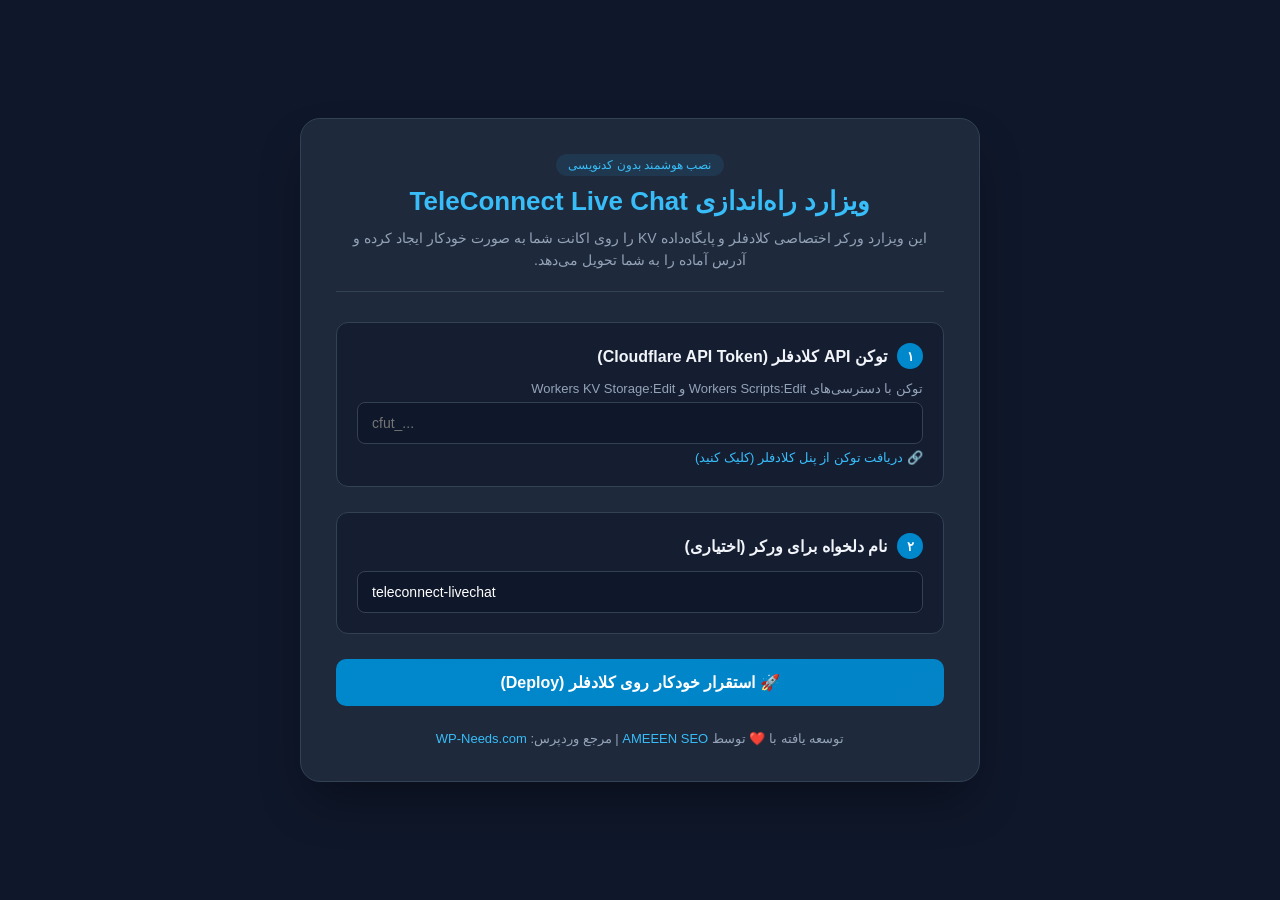
<file: wizard/index.html>
<!DOCTYPE html>
<html lang="fa" dir="rtl">
<head>
  <meta charset="UTF-8">
  <meta name="viewport" content="width=device-width, initial-scale=1.0">
  <title>نصب‌کننده خودکار ورکر کلادفلر | TeleConnect Live Chat</title>
  <style>
    :root {
      --primary: #0088cc;
      --primary-dark: #006699;
      --bg: #0f172a;
      --card-bg: #1e293b;
      --text: #f8fafc;
      --text-muted: #94a3b8;
      --success: #10b981;
      --danger: #ef4444;
      --border: #334155;
    }
    * { box-sizing: border-box; font-family: -apple-system, BlinkMacSystemFont, "Segoe UI", Roboto, "Vazirmatn", Tahoma, sans-serif; }
    body {
      background-color: var(--bg);
      color: var(--text);
      margin: 0;
      padding: 40px 20px;
      display: flex;
      justify-content: center;
      align-items: center;
      min-height: 100vh;
    }
    .container {
      width: 100%;
      max-width: 680px;
      background: var(--card-bg);
      border: 1px solid var(--border);
      border-radius: 20px;
      padding: 35px;
      box-shadow: 0 25px 50px -12px rgba(0, 0, 0, 0.4);
    }
    .header {
      text-align: center;
      margin-bottom: 30px;
      border-bottom: 1px solid var(--border);
      padding-bottom: 20px;
    }
    .header h1 {
      margin: 0 0 10px;
      font-size: 26px;
      color: #38bdf8;
    }
    .header p {
      margin: 0;
      color: var(--text-muted);
      font-size: 14px;
      line-height: 1.6;
    }
    .badge {
      display: inline-block;
      background: rgba(56, 189, 248, 0.1);
      color: #38bdf8;
      padding: 4px 12px;
      border-radius: 20px;
      font-size: 12px;
      margin-bottom: 10px;
    }
    .step-box {
      margin-bottom: 25px;
      background: rgba(15, 23, 42, 0.6);
      border: 1px solid var(--border);
      border-radius: 12px;
      padding: 20px;
    }
    .step-title {
      font-size: 16px;
      font-weight: bold;
      color: #f1f5f9;
      margin-bottom: 12px;
      display: flex;
      align-items: center;
      gap: 10px;
    }
    .step-num {
      width: 26px;
      height: 26px;
      background: var(--primary);
      color: #fff;
      border-radius: 50%;
      display: inline-flex;
      align-items: center;
      justify-content: center;
      font-size: 13px;
    }
    label {
      display: block;
      margin-bottom: 6px;
      font-size: 13px;
      color: var(--text-muted);
    }
    input[type="text"], input[type="password"] {
      width: 100%;
      padding: 12px 14px;
      background: #0f172a;
      border: 1px solid var(--border);
      border-radius: 8px;
      color: #fff;
      font-size: 14px;
      direction: ltr;
      text-align: left;
      outline: none;
      transition: border-color 0.2s;
    }
    input:focus {
      border-color: var(--primary);
    }
    .btn {
      width: 100%;
      padding: 14px;
      background: linear-gradient(135deg, #0088cc, #0284c7);
      color: #fff;
      border: none;
      border-radius: 10px;
      font-size: 16px;
      font-weight: bold;
      cursor: pointer;
      transition: opacity 0.2s, transform 0.1s;
    }
    .btn:hover {
      opacity: 0.95;
    }
    .btn:active {
      transform: scale(0.99);
    }
    .btn:disabled {
      background: #475569;
      cursor: not-allowed;
    }
    .help-link {
      color: #38bdf8;
      text-decoration: none;
      font-size: 13px;
      display: inline-block;
      margin-top: 6px;
    }
    .help-link:hover {
      text-decoration: underline;
    }
    #logs {
      margin-top: 20px;
      background: #090d16;
      border-radius: 10px;
      padding: 15px;
      font-family: monospace;
      font-size: 13px;
      direction: ltr;
      text-align: left;
      max-height: 200px;
      overflow-y: auto;
      display: none;
      border: 1px solid var(--border);
    }
    .log-item { margin-bottom: 5px; }
    .log-success { color: var(--success); }
    .log-error { color: var(--danger); }
    .log-info { color: #38bdf8; }
    .result-box {
      margin-top: 20px;
      background: rgba(16, 185, 129, 0.1);
      border: 1px solid var(--success);
      padding: 18px;
      border-radius: 12px;
      display: none;
    }
    .result-box h3 {
      margin: 0 0 10px;
      color: var(--success);
    }
    .result-box code {
      background: #0f172a;
      padding: 4px 8px;
      border-radius: 6px;
      color: #38bdf8;
      font-size: 14px;
      user-select: all;
    }
    .footer {
      text-align: center;
      margin-top: 25px;
      font-size: 13px;
      color: var(--text-muted);
    }
    .footer a {
      color: #38bdf8;
      text-decoration: none;
    }
  </style>
</head>
<body>

<div class="container">
  <div class="header">
    <span class="badge">نصب هوشمند بدون کدنویسی</span>
    <h1>ویزارد راه‌اندازی TeleConnect Live Chat</h1>
    <p>این ویزارد ورکر اختصاصی کلادفلر و پایگاه‌داده KV را روی اکانت شما به صورت خودکار ایجاد کرده و آدرس آماده را به شما تحویل می‌دهد.</p>
  </div>

  <div class="step-box">
    <div class="step-title">
      <span class="step-num">۱</span>
      توکن API کلادفلر (Cloudflare API Token)
    </div>
    <label for="cf_token">توکن با دسترسی‌های Workers Scripts:Edit و Workers KV Storage:Edit</label>
    <input type="password" id="cf_token" placeholder="cfut_..." autocomplete="off">
    <a href="https://dash.cloudflare.com/profile/api-tokens" target="_blank" class="help-link">
      🔗 دریافت توکن از پنل کلادفلر (کلیک کنید)
    </a>
  </div>

  <div class="step-box">
    <div class="step-title">
      <span class="step-num">۲</span>
      نام دلخواه برای ورکر (اختیاری)
    </div>
    <input type="text" id="worker_name" value="teleconnect-livechat" placeholder="teleconnect-livechat">
  </div>

  <button class="btn" id="deploy_btn">🚀 استقرار خودکار روی کلادفلر (Deploy)</button>

  <div id="logs"></div>

  <div id="result" class="result-box">
    <h3>🎉 راه‌اندازی با موفقیت انجام شد!</h3>
    <p>آدرس ورکر اختصاصی شما ساخته شد. این آدرس را در تنظیمات افزونه وردپرس وارد کنید:</p>
    <div style="margin: 15px 0;">
      <code id="worker_url_display"></code>
    </div>
    <p style="font-size: 13px; color: var(--text-muted); margin: 0;">
      حالا کافی است وارد پیشخوان وردپرس > پشتیبانی تلگرام شوید و این آدرس را ذخیره کنید.
    </p>
  </div>

  <div class="footer">
    توسعه یافته با ❤️ توسط <a href="https://ameeen.ir" target="_blank">AMEEEN SEO</a> | مرجع وردپرس: <a href="https://wp-needs.com" target="_blank">WP-Needs.com</a>
  </div>
</div>

<script>
  const WORKER_SCRIPT_URL = '../worker/worker.js';

  function log(msg, type = 'info') {
    const logsEl = document.getElementById('logs');
    logsEl.style.display = 'block';
    const div = document.createElement('div');
    div.className = `log-item log-${type}`;
    div.textContent = `[${new Date().toLocaleTimeString()}] ${msg}`;
    logsEl.appendChild(div);
    logsEl.scrollTop = logsEl.scrollHeight;
  }

  document.getElementById('deploy_btn').addEventListener('click', async () => {
    const token = document.getElementById('cf_token').value.trim();
    let workerName = document.getElementById('worker_name').value.trim() || 'teleconnect-livechat';
    const btn = document.getElementById('deploy_btn');

    if (!token) {
      alert('لطفاً توکن کلادفلر خود را وارد کنید.');
      return;
    }

    btn.disabled = true;
    btn.textContent = 'در حال پردازش و راه‌اندازی...';
    document.getElementById('logs').innerHTML = '';
    document.getElementById('result').style.display = 'none';

    try {
      log('بررسی اعتبار توکن کلادفلر...');
      const verifyRes = await fetch('https://api.cloudflare.com/client/v4/user/tokens/verify', {
        headers: { 'Authorization': `Bearer ${token}` }
      });
      const verifyData = await verifyRes.json();
      if (!verifyData.success) throw new Error('توکن نامعتبر است: ' + (verifyData.errors[0]?.message || ''));
      log('توکن تأیید شد.', 'success');

      log('دریافت شناسه اکانت کلادفلر...');
      const accRes = await fetch('https://api.cloudflare.com/client/v4/accounts', {
        headers: { 'Authorization': `Bearer ${token}` }
      });
      const accData = await accRes.json();
      if (!accData.result || accData.result.length === 0) throw new Error('هیچ اکانت فعالی برای این توکن پیدا نشد.');
      const accountId = accData.result[0].id;
      log(`شناسه اکانت: ${accountId}`, 'success');

      log('بررسی و دریافت ساب‌دامین ورکر...');
      const subRes = await fetch(`https://api.cloudflare.com/client/v4/accounts/${accountId}/workers/subdomain`, {
        headers: { 'Authorization': `Bearer ${token}` }
      });
      const subData = await subRes.json();
      const subdomain = subData.result?.subdomain;
      if (!subdomain) throw new Error('ساب‌دامین ورکر برای این اکانت فعال نیست.');
      log(`ساب‌دامین: ${subdomain}.workers.dev`, 'success');

      log('ایجاد پایگاه‌داده CHAT_KV...');
      let kvId = null;
      const kvListRes = await fetch(`https://api.cloudflare.com/client/v4/accounts/${accountId}/storage/kv/namespaces`, {
        headers: { 'Authorization': `Bearer ${token}` }
      });
      const kvListData = await kvListRes.json();
      const existingKv = kvListData.result?.find(k => k.title === 'TELECONNECT_CHAT_KV');
      
      if (existingKv) {
        kvId = existingKv.id;
        log(`پایگاه‌داده موجود یافت شد: ${kvId}`, 'info');
      } else {
        const createKvRes = await fetch(`https://api.cloudflare.com/client/v4/accounts/${accountId}/storage/kv/namespaces`, {
          method: 'POST',
          headers: { 'Authorization': `Bearer ${token}`, 'Content-Type': 'application/json' },
          body: JSON.stringify({ title: 'TELECONNECT_CHAT_KV' })
        });
        const createKvData = await createKvRes.json();
        if (!createKvData.success) throw new Error('خطا در ایجاد KV: ' + createKvData.errors[0]?.message);
        kvId = createKvData.result.id;
        log(`پایگاه‌داده KV با موفقیت ساخته شد: ${kvId}`, 'success');
      }

      log('دریافت اسکریپت ورکر...');
      const scriptRes = await fetch(WORKER_SCRIPT_URL);
      const scriptContent = await scriptRes.text();

      log(`استقرار ورکر ${workerName}...`);
      const metadata = {
        main_module: 'worker.js',
        bindings: [
          { type: 'kv_namespace', name: 'CHAT_KV', namespace_id: kvId }
        ]
      };

      const formData = new FormData();
      formData.append('metadata', new Blob([JSON.stringify(metadata)], { type: 'application/json' }));
      formData.append('worker.js', new Blob([scriptContent], { type: 'application/javascript+module' }), 'worker.js');

      const deployRes = await fetch(`https://api.cloudflare.com/client/v4/accounts/${accountId}/workers/scripts/${workerName}`, {
        method: 'PUT',
        headers: { 'Authorization': `Bearer ${token}` },
        body: formData
      });
      const deployData = await deployRes.json();
      if (!deployData.success) throw new Error('خطا در استقرار ورکر: ' + deployData.errors[0]?.message);
      log('ورکر با موفقیت مستقر شد!', 'success');

      log('فعال‌سازی ساب‌دامین برای ورکر...');
      await fetch(`https://api.cloudflare.com/client/v4/accounts/${accountId}/workers/scripts/${workerName}/subdomain`, {
        method: 'POST',
        headers: { 'Authorization': `Bearer ${token}`, 'Content-Type': 'application/json' },
        body: JSON.stringify({ enabled: true })
      });

      const finalWorkerUrl = `https://${workerName}.${subdomain}.workers.dev`;
      log(`عملیات با موفقیت پایان یافت! آدرس: ${finalWorkerUrl}`, 'success');

      document.getElementById('worker_url_display').textContent = finalWorkerUrl;
      document.getElementById('result').style.display = 'block';

    } catch (err) {
      log(err.message, 'error');
      alert('خطا در مراحل نصب: ' + err.message);
    } finally {
      btn.disabled = false;
      btn.textContent = '🚀 استقرار خودکار روی کلادفلر (Deploy)';
    }
  });
</script>
</body>
</html>
</file>
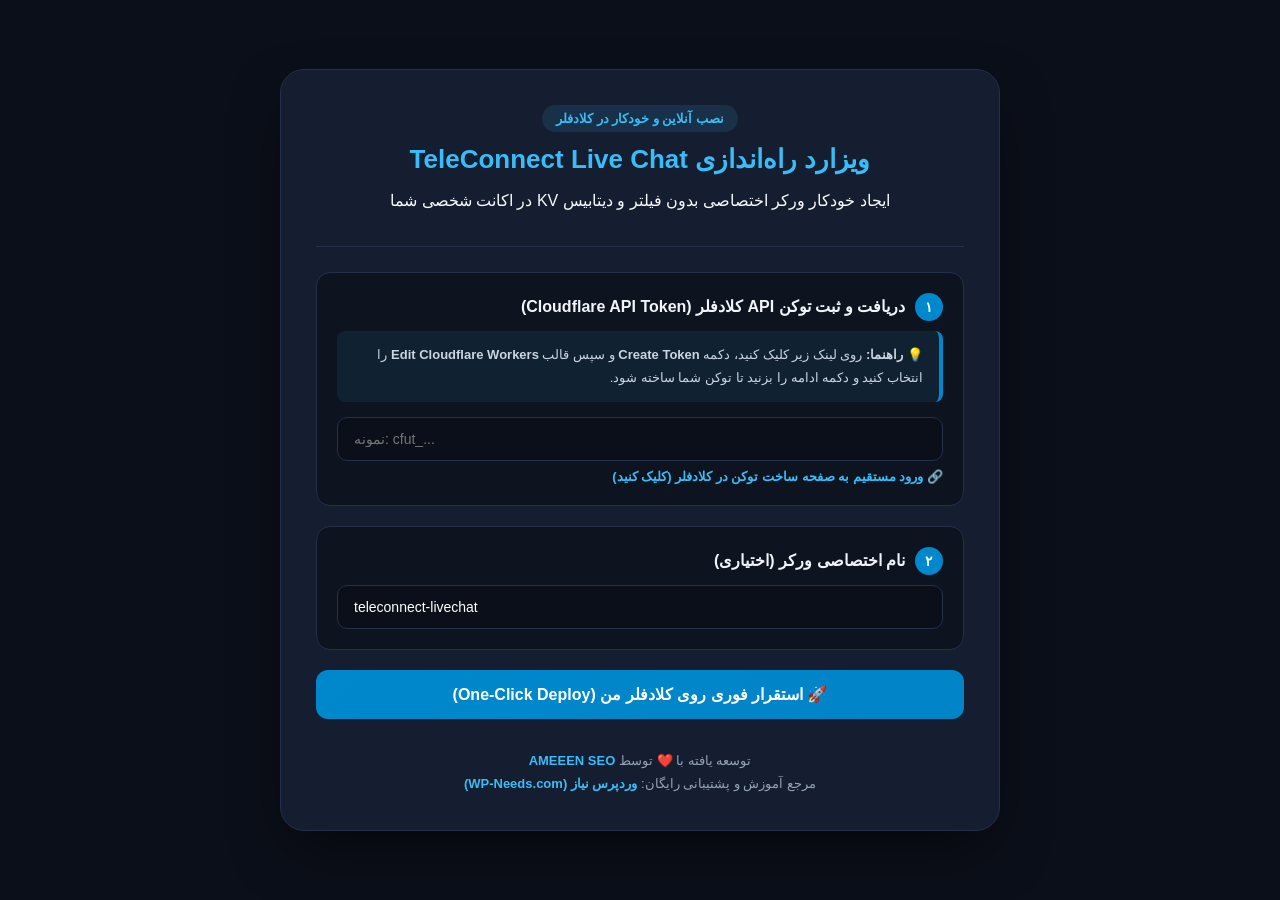
<file: wizard/standalone-wizard.html>
<!DOCTYPE html>
<html lang="fa" dir="rtl">
<head>
  <meta charset="UTF-8">
  <meta name="viewport" content="width=device-width, initial-scale=1.0">
  <title>نصب‌کننده ویزارد ابری TeleConnect Live Chat</title>
  <style>
    :root {
      --primary: #0088cc;
      --primary-dark: #006699;
      --bg: #0b0f19;
      --card-bg: #151d30;
      --text: #f8fafc;
      --text-muted: #94a3b8;
      --success: #10b981;
      --danger: #ef4444;
      --border: #243049;
    }
    * { box-sizing: border-box; font-family: -apple-system, BlinkMacSystemFont, "Segoe UI", Roboto, "Vazirmatn", Tahoma, sans-serif; }
    body {
      background-color: var(--bg);
      color: var(--text);
      margin: 0;
      padding: 30px 15px;
      display: flex;
      justify-content: center;
      align-items: center;
      min-height: 100vh;
    }
    .container {
      width: 100%;
      max-width: 720px;
      background: var(--card-bg);
      border: 1px solid var(--border);
      border-radius: 24px;
      padding: 35px;
      box-shadow: 0 25px 60px -15px rgba(0, 0, 0, 0.6);
    }
    .header {
      text-align: center;
      margin-bottom: 25px;
      border-bottom: 1px solid var(--border);
      padding-bottom: 20px;
    }
    .header h1 {
      margin: 0 0 10px;
      font-size: 26px;
      color: #38bdf8;
    }
    .badge {
      display: inline-block;
      background: rgba(56, 189, 248, 0.12);
      color: #38bdf8;
      padding: 6px 14px;
      border-radius: 20px;
      font-size: 13px;
      font-weight: bold;
      margin-bottom: 12px;
    }
    .step-box {
      margin-bottom: 20px;
      background: rgba(11, 15, 25, 0.7);
      border: 1px solid var(--border);
      border-radius: 14px;
      padding: 20px;
    }
    .step-title {
      font-size: 16px;
      font-weight: bold;
      color: #f1f5f9;
      margin-bottom: 10px;
      display: flex;
      align-items: center;
      gap: 10px;
    }
    .step-num {
      width: 28px;
      height: 28px;
      background: var(--primary);
      color: #fff;
      border-radius: 50%;
      display: inline-flex;
      align-items: center;
      justify-content: center;
      font-size: 14px;
    }
    .help-banner {
      background: rgba(56, 189, 248, 0.08);
      border-right: 4px solid var(--primary);
      padding: 12px 16px;
      border-radius: 8px;
      font-size: 13px;
      line-height: 1.8;
      margin-bottom: 15px;
      color: #cbd5e1;
    }
    input[type="text"], input[type="password"] {
      width: 100%;
      padding: 13px 16px;
      background: #0b0f19;
      border: 1px solid var(--border);
      border-radius: 10px;
      color: #fff;
      font-size: 14px;
      direction: ltr;
      text-align: left;
      outline: none;
      transition: border-color 0.2s;
    }
    input:focus {
      border-color: var(--primary);
    }
    .btn {
      width: 100%;
      padding: 15px;
      background: linear-gradient(135deg, #0088cc, #0284c7);
      color: #fff;
      border: none;
      border-radius: 12px;
      font-size: 16px;
      font-weight: bold;
      cursor: pointer;
      transition: opacity 0.2s, transform 0.1s;
    }
    .btn:hover { opacity: 0.95; }
    .btn:active { transform: scale(0.99); }
    .btn:disabled { background: #334155; cursor: not-allowed; }
    .help-link {
      color: #38bdf8;
      text-decoration: none;
      font-size: 13px;
      display: inline-flex;
      align-items: center;
      gap: 5px;
      margin-top: 8px;
      font-weight: bold;
    }
    .help-link:hover { text-decoration: underline; }
    #logs {
      margin-top: 20px;
      background: #060911;
      border-radius: 10px;
      padding: 15px;
      font-family: monospace;
      font-size: 13px;
      direction: ltr;
      text-align: left;
      max-height: 220px;
      overflow-y: auto;
      display: none;
      border: 1px solid var(--border);
    }
    .log-item { margin-bottom: 6px; }
    .log-success { color: var(--success); }
    .log-error { color: var(--danger); }
    .log-info { color: #38bdf8; }
    .result-box {
      margin-top: 25px;
      background: rgba(16, 185, 129, 0.1);
      border: 1px solid var(--success);
      padding: 22px;
      border-radius: 14px;
      display: none;
    }
    .result-box h3 { margin: 0 0 10px; color: var(--success); font-size: 18px; }
    .copy-group {
      display: flex;
      gap: 10px;
      margin: 15px 0;
      direction: ltr;
    }
    .copy-input {
      flex: 1;
      background: #0b0f19;
      border: 1px solid var(--border);
      border-radius: 8px;
      color: #38bdf8;
      padding: 10px 14px;
      font-family: monospace;
      font-size: 14px;
    }
    .btn-copy {
      padding: 10px 18px;
      background: #0284c7;
      color: #fff;
      border: none;
      border-radius: 8px;
      cursor: pointer;
      font-weight: bold;
    }
    .footer {
      text-align: center;
      margin-top: 30px;
      font-size: 13px;
      color: var(--text-muted);
      line-height: 1.8;
    }
    .footer a { color: #38bdf8; text-decoration: none; font-weight: bold; }
  </style>
</head>
<body>

<div class="container">
  <div class="header">
    <span class="badge">نصب آنلاین و خودکار در کلادفلر</span>
    <h1>ویزارد راه‌اندازی TeleConnect Live Chat</h1>
    <p>ایجاد خودکار ورکر اختصاصی بدون فیلتر و دیتابیس KV در اکانت شخصی شما</p>
  </div>

  <div class="step-box">
    <div class="step-title">
      <span class="step-num">۱</span>
      دریافت و ثبت توکن API کلادفلر (Cloudflare API Token)
    </div>
    <div class="help-banner">
      💡 <b>راهنما:</b> روی لینک زیر کلیک کنید، دکمه <b>Create Token</b> و سپس قالب <b>Edit Cloudflare Workers</b> را انتخاب کنید و دکمه ادامه را بزنید تا توکن شما ساخته شود.
    </div>
    <input type="password" id="cf_token" placeholder="نمونه: cfut_..." autocomplete="off">
    <a href="https://dash.cloudflare.com/profile/api-tokens" target="_blank" class="help-link">
      🔗 ورود مستقیم به صفحه ساخت توکن در کلادفلر (کلیک کنید)
    </a>
  </div>

  <div class="step-box">
    <div class="step-title">
      <span class="step-num">۲</span>
      نام اختصاصی ورکر (اختیاری)
    </div>
    <input type="text" id="worker_name" value="teleconnect-livechat" placeholder="teleconnect-livechat">
  </div>

  <button class="btn" id="deploy_btn">🚀 استقرار فوری روی کلادفلر من (One-Click Deploy)</button>

  <div id="logs"></div>

  <div id="result" class="result-box">
    <h3>🎉 ورکر اختصاصی شما با موفقیت ساخته شد!</h3>
    <p>آدرس ورکر زیر را کپی کرده و در پیشخوان وردپرس > تنظیمات پشتیبانی تلگرام وارد کنید:</p>
    <div class="copy-group">
      <input type="text" id="worker_url_display" class="copy-input" readonly>
      <button class="btn-copy" onclick="copyResult()">کپی آدرس</button>
    </div>
    <p style="font-size: 13px; color: var(--text-muted); margin: 0;">
      ✅ پایگاه‌داده CHAT_KV ساخته و متصل شد | ✅ وب‌هوک و پروکسی با سرعت لبه فعال گردید.
    </p>
  </div>

  <div class="footer">
    توسعه یافته با ❤️ توسط <a href="https://ameeen.ir" target="_blank">AMEEEN SEO</a><br>
    مرجع آموزش و پشتیبانی رایگان: <a href="https://wp-needs.com" target="_blank">وردپرس نیاز (WP-Needs.com)</a>
  </div>
</div>

<script>
  // Embedded Worker Code for 100% self-contained execution
  const WORKER_CODE = `
/**
 * Cloudflare Worker: Telegram Live Chat Bridge Pro (Security Hardened)
 * Developed by AMEEEN SEO (ameeen.ir) | WP-Needs.com
 */
export default {
  async fetch(request, env) {
    const url = new URL(request.url);
    const origin = request.headers.get('Origin') || '*';
    const corsHeaders = {
      'Access-Control-Allow-Origin': origin,
      'Access-Control-Allow-Methods': 'GET, POST, OPTIONS',
      'Access-Control-Allow-Headers': 'Content-Type, Authorization, X-Requested-With, X-WP-Site-Auth',
    };
    if (request.method === 'OPTIONS') return new Response(null, { headers: corsHeaders });
    if (url.pathname === '/' || url.pathname === '/health') {
      return new Response(JSON.stringify({ status: 'online', service: 'TeleConnect Pro Worker', kv: !!(env && env.CHAT_KV) }), { headers: { ...corsHeaders, 'Content-Type': 'application/json' } });
    }
    if (url.pathname === '/set-webhook' && request.method === 'POST') {
      try {
        const body = await request.json();
        const botToken = body.bot_token || env.BOT_TOKEN;
        if (!botToken) return new Response(JSON.stringify({ error: 'bot_token required' }), { status: 400, headers: corsHeaders });
        if (env && env.CHAT_KV) {
          await env.CHAT_KV.put('config:bot_token', botToken, { expirationTtl: 31536000 });
        }
        const secretToken = 'tc_' + crypto.randomUUID().replace(/-/g, '');
        if (env && env.CHAT_KV) {
          await env.CHAT_KV.put('config:webhook_secret', secretToken, { expirationTtl: 31536000 });
        }
        const webhookEndpoint = url.origin + '/telegram-webhook?token=' + encodeURIComponent(botToken);
        const tgRes = await fetch('https://api.telegram.org/bot' + botToken + '/setWebhook?url=' + encodeURIComponent(webhookEndpoint) + '&secret_token=' + secretToken);
        const tgJson = await tgRes.json();
        return new Response(JSON.stringify(tgJson), { headers: { ...corsHeaders, 'Content-Type': 'application/json' } });
      } catch (err) {
        return new Response(JSON.stringify({ error: err.message }), { status: 500, headers: corsHeaders });
      }
    }
    if (url.pathname === '/api/send' && request.method === 'POST') {
      try {
        const clientIp = request.headers.get('cf-connecting-ip') || 'Unknown IP';
        if (env && env.CHAT_KV) {
          const rateKey = 'rate:' + clientIp + ':' + Math.floor(Date.now() / 60000);
          const currentCount = parseInt((await env.CHAT_KV.get(rateKey)) || '0', 10);
          if (currentCount >= 20) {
            return new Response(JSON.stringify({ error: 'درخواست بیش از حد مجاز. لطفاً یک دقیقه بعد تلاش کنید.' }), { status: 429, headers: corsHeaders });
          }
          await env.CHAT_KV.put(rateKey, String(currentCount + 1), { expirationTtl: 65 });
        }
        const data = await request.json();
        let { session_id, message, bot_token, chat_id, user_agent = 'نامشخص', current_url = '', page_title = '' } = data;
        if (!bot_token && env && env.CHAT_KV) bot_token = await env.CHAT_KV.get('config:bot_token');
        if (!chat_id && env && env.CHAT_KV) chat_id = await env.CHAT_KV.get('config:chat_id');
        if (!session_id || !message || !bot_token || !chat_id) {
          return new Response(JSON.stringify({ error: 'Missing parameters' }), { status: 400, headers: corsHeaders });
        }
        if (chat_id && env && env.CHAT_KV) await env.CHAT_KV.put('config:chat_id', String(chat_id), { expirationTtl: 31536000 });
        const userCountry = request.headers.get('cf-ipcountry') || 'IR';
        const timeStr = new Date().toLocaleTimeString('fa-IR', { timeZone: 'Asia/Tehran' });
        if (env && env.CHAT_KV) {
          const historyKey = 'history:' + session_id;
          let history = [];
          try {
            const rawHist = await env.CHAT_KV.get(historyKey);
            if (rawHist) history = JSON.parse(rawHist);
          } catch (_) {}
          history.push({ role: 'user', text: message, time: timeStr, timestamp: Date.now() });
          await env.CHAT_KV.put(historyKey, JSON.stringify(history.slice(-30)), { expirationTtl: 604800 });
        }
        const adminIds = String(chat_id).split(',').map(id => id.trim()).filter(Boolean);
        function esc(t) { if (!t) return ''; return String(t).replace(/&/g, '&amp;').replace(/</g, '&lt;').replace(/>/g, '&gt;').replace(/"/g, '&quot;').replace(/'/g, '&#039;'); }
        const tgCard = '📩 <b>پیام جدید از کاربر آنلاین</b>\\n\\n' +
          '👤 <b>شناسه:</b> <code>' + session_id + '</code>\\n' +
          '🌐 <b>صفحه:</b> <a href=\"' + esc(current_url) + '\">' + esc(page_title || current_url || 'صفحه اصلی') + '</a>\\n' +
          '💻 <b>سیستم:</b> <code>' + esc(user_agent.substring(0, 60)) + '</code>\\n' +
          '📍 <b>آی‌پی:</b> <code>' + clientIp + '</code> (' + userCountry + ')\\n' +
          '⏰ <b>زمان:</b> ' + timeStr + '\\n' +
          '───────────────────\\n' +
          '<b>متن پیام:</b>\\n' + esc(message) + '\\n\\n' +
          '<i>💡 برای پاسخ، روی همین پیام Reply بزنید.</i>';
        const inlineKeyboard = { inline_keyboard: [[{ text: '📜 تاریخچه گفتگو با این کاربر', callback_data: 'hist_' + session_id }]] };
        const broadcastPromises = adminIds.map(adminChatId => fetch('https://api.telegram.org/bot' + bot_token + '/sendMessage', {
          method: 'POST',
          headers: { 'Content-Type': 'application/json' },
          body: JSON.stringify({ chat_id: adminChatId, text: tgCard, parse_mode: 'HTML', disable_web_page_preview: true, reply_markup: inlineKeyboard })
        }));
        await Promise.all(broadcastPromises);
        return new Response(JSON.stringify({ success: true, broadcast_count: adminIds.length }), { headers: corsHeaders });
      } catch (err) {
        return new Response(JSON.stringify({ error: err.message }), { status: 500, headers: corsHeaders });
      }
    }
    if (url.pathname === '/telegram-webhook') {
      try {
        if (env && env.CHAT_KV) {
          const expectedSecret = await env.CHAT_KV.get('config:webhook_secret');
          const incomingSecret = request.headers.get('X-Telegram-Bot-Api-Secret-Token');
          if (expectedSecret && incomingSecret && expectedSecret !== incomingSecret) {
            return new Response('Forbidden', { status: 403 });
          }
        }
        const update = await request.json();
        function esc(t) { if (!t) return ''; return String(t).replace(/&/g, '&amp;').replace(/</g, '&lt;').replace(/>/g, '&gt;').replace(/"/g, '&quot;').replace(/'/g, '&#039;'); }
        if (update.callback_query) {
          const cb = update.callback_query;
          const cbData = cb.data || '';
          let botTokenMatch = (url.searchParams.get('token') || '').trim();
          if (!botTokenMatch && env && env.CHAT_KV) botTokenMatch = await env.CHAT_KV.get('config:bot_token');
          if (cbData.startsWith('hist_')) {
            const targetSessionId = cbData.replace('hist_', '').trim();
            let historyText = '📜 <b>تاریخچه مکالمات کاربر (' + targetSessionId + '):</b>\\n\\n';
            if (env && env.CHAT_KV) {
              const rawHist = await env.CHAT_KV.get('history:' + targetSessionId);
              if (rawHist) {
                const history = JSON.parse(rawHist);
                history.forEach(h => {
                  const icon = h.role === 'user' ? '👤 کاربر' : '👨‍💻 پشتیبان';
                  historyText += '[' + esc(h.time) + '] <b>' + icon + ':</b>\\n' + esc(h.text) + '\\n\\n';
                });
              } else {
                historyText += 'هیچ پیامی در سابقه این کاربر ثبت نشده است.\\n';
              }
            }
            if (botTokenMatch) {
              await fetch('https://api.telegram.org/bot' + botTokenMatch + '/sendMessage', {
                method: 'POST',
                headers: { 'Content-Type': 'application/json' },
                body: JSON.stringify({ chat_id: cb.message.chat.id, text: historyText, parse_mode: 'HTML' })
              });
              await fetch('https://api.telegram.org/bot' + botTokenMatch + '/answerCallbackQuery', {
                method: 'POST',
                headers: { 'Content-Type': 'application/json' },
                body: JSON.stringify({ callback_query_id: cb.id })
              });
            }
          }
          return new Response('OK', { status: 200 });
        }
        const msg = update.message;
        if (msg && msg.reply_to_message) {
          const repliedText = msg.reply_to_message.text || '';
          const replyText = msg.text || '';
          const adminSenderName = msg.from ? msg.from.first_name : 'پشتیبان';
          let targetSessionId = null;
          const match = repliedText.match(/شناسه:\\s*([a-zA-Z0-9_-]+)/);
          if (match && match[1]) targetSessionId = match[1].trim();
          if (targetSessionId && replyText && env && env.CHAT_KV) {
            const timeFa = new Date().toLocaleTimeString('fa-IR', { timeZone: 'Asia/Tehran', hour: '2-digit', minute: '2-digit' });
            const replyObj = { id: 'adm_msg_' + msg.message_id + '_' + Date.now(), text: replyText, sender: 'admin', admin_name: adminSenderName, timestamp: Date.now(), time_fa: timeFa };
            const queueKey = 'replies:' + targetSessionId;
            let existing = [];
            try {
              const raw = await env.CHAT_KV.get(queueKey);
              if (raw) existing = JSON.parse(raw);
            } catch (_) {}
            existing.push(replyObj);
            await env.CHAT_KV.put(queueKey, JSON.stringify(existing), { expirationTtl: 86400 });
            const historyKey = 'history:' + targetSessionId;
            let hist = [];
            try {
              const rawHist = await env.CHAT_KV.get(historyKey);
              if (rawHist) hist = JSON.parse(rawHist);
            } catch (_) {}
            hist.push({ role: 'admin', admin: adminSenderName, text: replyText, time: timeFa, timestamp: Date.now() });
            await env.CHAT_KV.put(historyKey, JSON.stringify(hist.slice(-30)), { expirationTtl: 604800 });
          }
        }
        return new Response('OK', { status: 200 });
      } catch (e) {
        return new Response('Error: ' + e.message, { status: 500 });
      }
    }
    if (url.pathname === '/api/poll' && request.method === 'GET') {
      const sessionId = url.searchParams.get('session_id');
      if (!sessionId) return new Response(JSON.stringify({ error: 'session_id required' }), { status: 400, headers: corsHeaders });
      let replies = [];
      if (env && env.CHAT_KV) {
        const queueKey = 'replies:' + sessionId;
        try {
          const raw = await env.CHAT_KV.get(queueKey);
          if (raw) {
            replies = JSON.parse(raw);
            if (replies.length > 0) {
              await env.CHAT_KV.put(queueKey, '[]', { expirationTtl: 300 });
            }
          }
        } catch (_) {}
      }
      return new Response(JSON.stringify({ replies }), {
        headers: { ...corsHeaders, 'Content-Type': 'application/json', 'Cache-Control': 'no-store, no-cache, must-revalidate, max-age=0' }
      });
    }
    return new Response('Not Found', { status: 404, headers: corsHeaders });
  }
};
`;

  function log(msg, type = 'info') {
    const logsEl = document.getElementById('logs');
    logsEl.style.display = 'block';
    const div = document.createElement('div');
    div.className = 'log-item log-' + type;
    div.textContent = '[' + new Date().toLocaleTimeString() + '] ' + msg;
    logsEl.appendChild(div);
    logsEl.scrollTop = logsEl.scrollHeight;
  }

  function copyResult() {
    const input = document.getElementById('worker_url_display');
    input.select();
    document.execCommand('copy');
    alert('آدرس ورکر کپی شد!');
  }

  document.getElementById('deploy_btn').addEventListener('click', async () => {
    const token = document.getElementById('cf_token').value.trim();
    let workerName = document.getElementById('worker_name').value.trim() || 'teleconnect-livechat';
    const btn = document.getElementById('deploy_btn');

    if (!token) {
      alert('لطفاً توکن API کلادفلر را وارد کنید.');
      return;
    }

    btn.disabled = true;
    btn.textContent = 'در حال استقرار خودکار...';
    document.getElementById('logs').innerHTML = '';
    document.getElementById('result').style.display = 'none';

    try {
      log('بررسی توکن کلادفلر...');
      const verifyRes = await fetch('https://api.cloudflare.com/client/v4/user/tokens/verify', {
        headers: { 'Authorization': 'Bearer ' + token }
      });
      const verifyData = await verifyRes.json();
      if (!verifyData.success) throw new Error('توکن نامعتبر است: ' + (verifyData.errors[0]?.message || ''));
      log('توکن تأیید شد.', 'success');

      log('دریافت شناسه اکانت...');
      const accRes = await fetch('https://api.cloudflare.com/client/v4/accounts', {
        headers: { 'Authorization': 'Bearer ' + token }
      });
      const accData = await accRes.json();
      if (!accData.result || accData.result.length === 0) throw new Error('اکانتی یافت نشد.');
      const accountId = accData.result[0].id;
      log('اکانت شناسایی شد: ' + accountId, 'success');

      log('دریافت ساب‌دامین workers.dev...');
      const subRes = await fetch('https://api.cloudflare.com/client/v4/accounts/' + accountId + '/workers/subdomain', {
        headers: { 'Authorization': 'Bearer ' + token }
      });
      const subData = await subRes.json();
      const subdomain = subData.result?.subdomain;
      if (!subdomain) throw new Error('ساب‌دامین ورکر برای این اکانت فعال نیست.');
      log('ساب‌دامین: ' + subdomain + '.workers.dev', 'success');

      log('ایجاد پایگاه‌داده KV (CHAT_KV)...');
      let kvId = null;
      const kvListRes = await fetch('https://api.cloudflare.com/client/v4/accounts/' + accountId + '/storage/kv/namespaces', {
        headers: { 'Authorization': 'Bearer ' + token }
      });
      const kvListData = await kvListRes.json();
      const existingKv = kvListData.result?.find(k => k.title === 'TELECONNECT_CHAT_KV');
      if (existingKv) {
        kvId = existingKv.id;
        log('پایگاه‌داده قبلی یافت شد: ' + kvId, 'info');
      } else {
        const createKvRes = await fetch('https://api.cloudflare.com/client/v4/accounts/' + accountId + '/storage/kv/namespaces', {
          method: 'POST',
          headers: { 'Authorization': 'Bearer ' + token, 'Content-Type': 'application/json' },
          body: JSON.stringify({ title: 'TELECONNECT_CHAT_KV' })
        });
        const createKvData = await createKvRes.json();
        if (!createKvData.success) throw new Error('خطا در ایجاد KV: ' + createKvData.errors[0]?.message);
        kvId = createKvData.result.id;
        log('پایگاه‌داده با موفقیت ساخته شد: ' + kvId, 'success');
      }

      log('استقرار ورکر ' + workerName + '...');
      const metadata = {
        main_module: 'worker.js',
        bindings: [{ type: 'kv_namespace', name: 'CHAT_KV', namespace_id: kvId }]
      };

      const formData = new FormData();
      formData.append('metadata', new Blob([JSON.stringify(metadata)], { type: 'application/json' }));
      formData.append('worker.js', new Blob([WORKER_CODE], { type: 'application/javascript+module' }), 'worker.js');

      const deployRes = await fetch('https://api.cloudflare.com/client/v4/accounts/' + accountId + '/workers/scripts/' + workerName, {
        method: 'PUT',
        headers: { 'Authorization': 'Bearer ' + token },
        body: formData
      });
      const deployData = await deployRes.json();
      if (!deployData.success) throw new Error('خطا در استقرار ورکر: ' + deployData.errors[0]?.message);
      log('ورکر با موفقیت مستقر شد!', 'success');

      log('فعال‌سازی دسترسی دامنه...');
      await fetch('https://api.cloudflare.com/client/v4/accounts/' + accountId + '/workers/scripts/' + workerName + '/subdomain', {
        method: 'POST',
        headers: { 'Authorization': 'Bearer ' + token, 'Content-Type': 'application/json' },
        body: JSON.stringify({ enabled: true })
      });

      const finalWorkerUrl = 'https://' + workerName + '.' + subdomain + '.workers.dev';
      log('پایان عملیات: ' + finalWorkerUrl, 'success');

      document.getElementById('worker_url_display').value = finalWorkerUrl;
      document.getElementById('result').style.display = 'block';

    } catch (err) {
      log(err.message, 'error');
      alert('خطا: ' + err.message);
    } finally {
      btn.disabled = false;
      btn.textContent = '🚀 استقرار فوری روی کلادفلر من (One-Click Deploy)';
    }
  });
</script>
</body>
</html>
</file>
